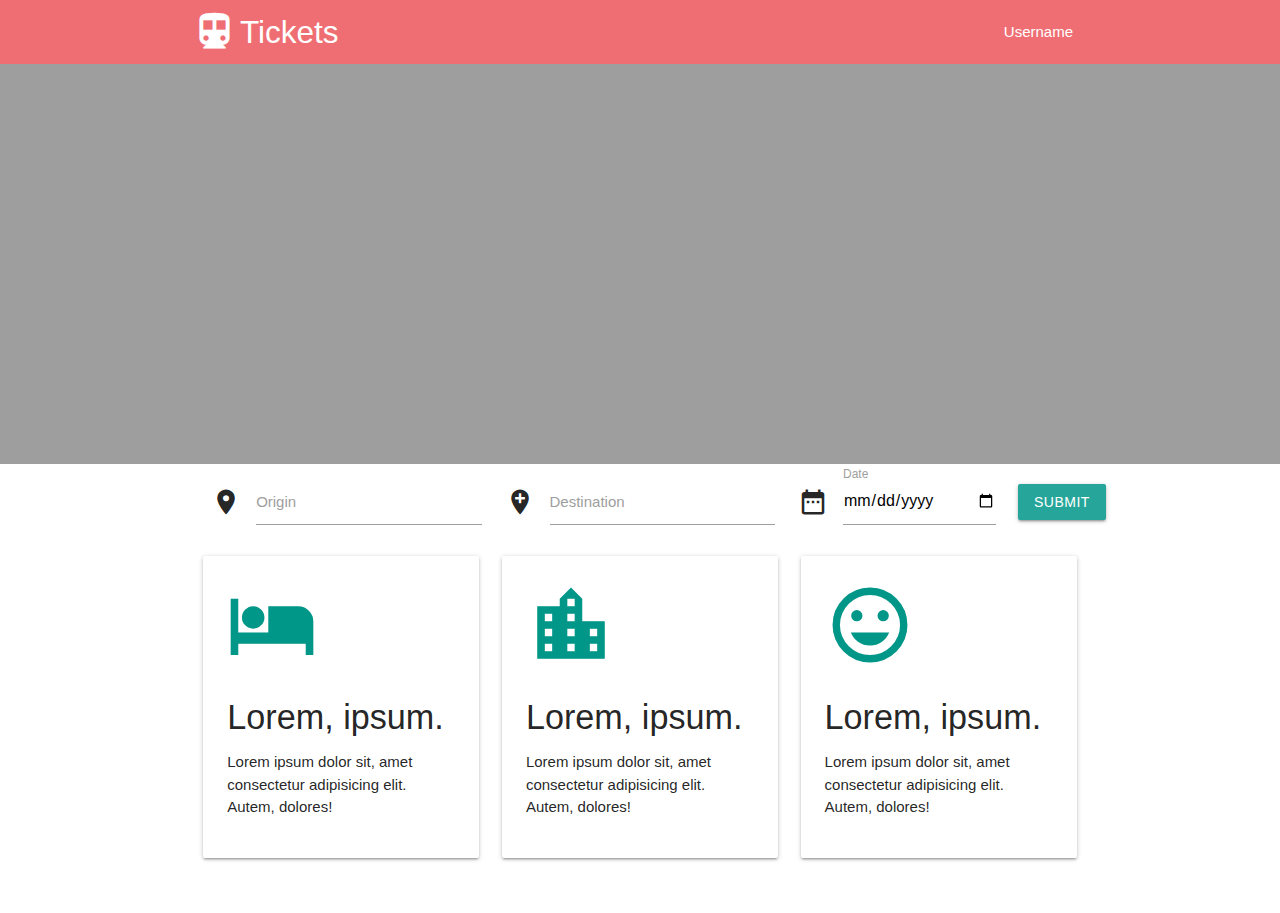
<file: se project/WEB-APP/index.html>
<!DOCTYPE html>
<html lang="en">
<head>
    <meta charset="UTF-8">
    <meta name="viewport" content="width=device-width, initial-scale=1.0">
    <meta http-equiv="X-UA-Compatible" content="ie=edge">
    <link href="https://fonts.googleapis.com/icon?family=Material+Icons" rel="stylesheet">
    <link rel="stylesheet" href="https://cdnjs.cloudflare.com/ajax/libs/materialize/1.0.0/css/materialize.min.css">
    <title>Tickets</title>
    <link rel="stylesheet" href="main.css">
</head>
<body>
    
    <nav>
        <div class="container">
        <div class="nav-wrapper">
            <a href="#" class="brand-logo"><i id="mainlogo" class="material-icons">directions_subway</i> Tickets </a>
            <ul class="right">
                <li><a href="#"> Username </a></li>
            </ul>
        </div>
        </div>
    </nav>
    <div class="slider">
        <ul class="slides">
            <li>
                <img src="img/jane-ong-eU0c_m7F9SU-unsplash.jpg" alt="">
                <div class="caption center-align">
                    <h5 class="light grey-text text-lighten-3"> Lorem ipsum dolor sit amet.</h5>
                    <p> Lorem ipsum dolor sit amet consectetur adipisicing elit. Vel, repudiandae?</p>
                </div>
            </li>
            <li>
                    <img src="img/omer-faruk-tokluoglu-s6WHoTPipKM-unsplash.jpg" alt="">
                    <div class="caption left-align">
                        <h5 class="light grey-text text-lighten-3"> Lorem ipsum dolor sit amet.</h5>
                        <p>Lorem ipsum dolor sit amet consectetur adipisicing elit. Officiis, cumque.</p>
                    </div>
                </li>
                <li>
                <img src="img/victor-li-aElMIA2Q7Zs-unsplash.jpg" alt="">
                <div class="caption right-align">
                    <h5 class="light grey-text text-lighten-3"> Lorem ipsum dolor sit amet.</h5>
                    <p>Lorem ipsum dolor sit, amet consectetur adipisicing elit. Doloremque, perferendis.</p>
                </div>
            </li>
        </ul>
    </div>
    <div class="row">
            <form action="" class="col s12">
                    <div class="container">
                <div class="input-field col s4">
                    <i class="material-icons prefix">location_on</i>
                    <input id="origin" type="text" class='validate'>
                    <label for="origin"> Origin </label>
                </div>
                <div class="input-field col s4">
                        <i class="material-icons prefix">add_location</i>
                        <input id="destination" type="text" class='validate'>
                        <label for="destination"> Destination </label>
                    </div>
                    <div class="input-field col s3">
                            <i class="material-icons prefix">date_range</i>
                            <input id="date" type="date" class='validate'>
                            <label for="date"> Date </label>
                        </div>
                        <div class="col s1">
                                <button id="submit" class="btn waves-effect waves-light" type="submit" name="action">Submit
                                        <i class="material-icons right">send</i>
                                      </button>
                        </div>
                    </form>
                    </div>
                    <div class="container">
                    <div class="row">
                            <div class="col s12 m4">
                                    <div class="card-panel gray">
                                            <i class="material-icons large teal-text">local_hotel</i>
                                            <h4>Lorem, ipsum.</h4>
                                            <p>Lorem ipsum dolor sit, amet consectetur adipisicing elit. Autem, dolores!</p>
                                    </div>
                                  </div>
                                  <div class="col s12 m4">
                                        <div class="card-panel gray">
                                                <i class="material-icons large teal-text">location_city</i>
                                                <h4>Lorem, ipsum.</h4>
                                                <p>Lorem ipsum dolor sit, amet consectetur adipisicing elit. Autem, dolores!</p>
                                        </div>
                                      </div>
                                      <div class="col s12 m4">
                                            <div class="card-panel gray">
                                                    <i class="material-icons large teal-text">mood</i>
                                                    <h4>Lorem, ipsum.</h4>
                                                    <p>Lorem ipsum dolor sit, amet consectetur adipisicing elit. Autem, dolores!</p>
                                            </div>
                                          </div>
                                </div>
                            </div>
                    </div>
    








    <script
    src="https://code.jquery.com/jquery-3.4.1.min.js"
    integrity="sha256-CSXorXvZcTkaix6Yvo6HppcZGetbYMGWSFlBw8HfCJo="
    crossorigin="anonymous"></script>
    <script src="https://cdnjs.cloudflare.com/ajax/libs/materialize/1.0.0/js/materialize.min.js"></script>
    <script src="main.js"></script>

</body>
</html>
</file>
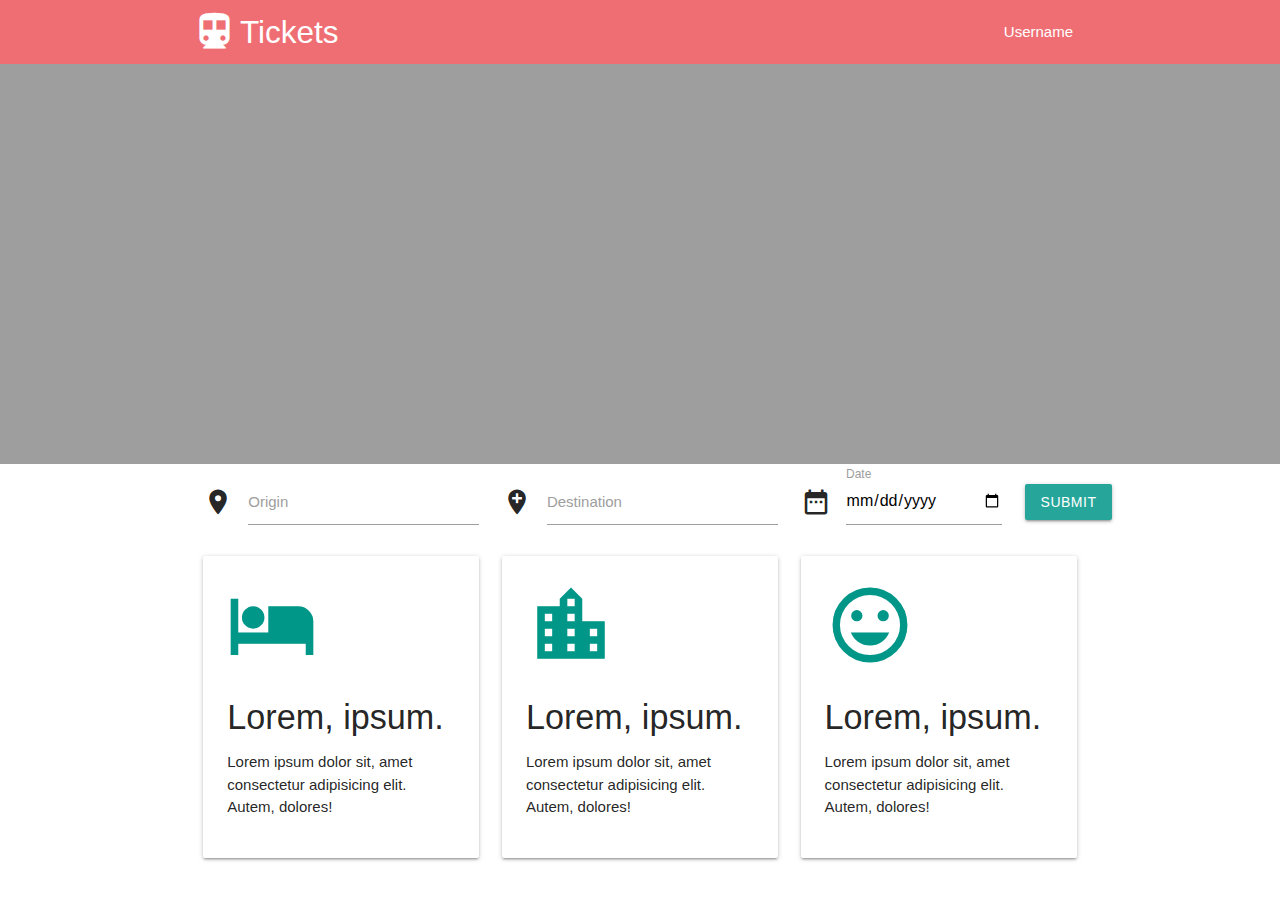
<file: se project/src/main/webapp/index.html>
<!DOCTYPE html>
<html lang="en">
<head>
    <meta charset="UTF-8">
    <meta name="viewport" content="width=device-width, initial-scale=1.0">
    <meta http-equiv="X-UA-Compatible" content="ie=edge">
    <link href="https://fonts.googleapis.com/icon?family=Material+Icons" rel="stylesheet">
    <link rel="stylesheet" href="https://cdnjs.cloudflare.com/ajax/libs/materialize/1.0.0/css/materialize.min.css">
    <title>Tickets</title>
    <link rel="stylesheet" href="main.css">
</head>
<body>
    
    <nav>
        <div class="container">
        <div class="nav-wrapper">
            <a href="#" class="brand-logo"><i id="mainlogo" class="material-icons">directions_subway</i> Tickets </a>
            <ul class="right">
                <li><a href="#"> Username </a></li>
            </ul>
        </div>
        </div>
    </nav>
    <div class="slider">
        <ul class="slides">
            <li>
                <img src="img/jane-ong-eU0c_m7F9SU-unsplash.jpg" alt="">
                <div class="caption center-align">
                    <h5 class="light grey-text text-lighten-3"> Lorem ipsum dolor sit amet.</h5>
                    <p> Lorem ipsum dolor sit amet consectetur adipisicing elit. Vel, repudiandae?</p>
                </div>
            </li>
            <li>
                    <img src="img/omer-faruk-tokluoglu-s6WHoTPipKM-unsplash.jpg" alt="">
                    <div class="caption left-align">
                        <h5 class="light grey-text text-lighten-3"> Lorem ipsum dolor sit amet.</h5>
                        <p>Lorem ipsum dolor sit amet consectetur adipisicing elit. Officiis, cumque.</p>
                    </div>
                </li>
                <li>
                <img src="img/victor-li-aElMIA2Q7Zs-unsplash.jpg" alt="">
                <div class="caption right-align">
                    <h5 class="light grey-text text-lighten-3"> Lorem ipsum dolor sit amet.</h5>
                    <p>Lorem ipsum dolor sit, amet consectetur adipisicing elit. Doloremque, perferendis.</p>
                </div>
            </li>
        </ul>
    </div>
    <div class="row">
        <div class="container">
            <div class="input-field col s4">
                <i class="material-icons prefix">location_on</i>
                <input id="origin" type="text" class='validate'>
                <label for="origin"> Origin </label>
            </div>
            <div class="input-field col s4">
                <i class="material-icons prefix">add_location</i>
                <input id="destination" type="text" class='validate'>
                <label for="destination"> Destination </label>
            </div>
            <div class="input-field col s3">
                <i class="material-icons prefix">date_range</i>
                <input id="date" type="date" class='validate'>
                <label for="date"> Date </label>
            </div>
            <div class="col s1">
                <button id="submit" class="btn waves-effect waves-light" type="submit" name="action">Submit
                    <i class="material-icons right">send</i>
                </button>
            </div>
        </div>
                    <div class="container">
                    <div class="row">
                            <div class="col s12 m4">
                                    <div class="card-panel gray">
                                            <i class="material-icons large teal-text">local_hotel</i>
                                            <h4>Lorem, ipsum.</h4>
                                            <p>Lorem ipsum dolor sit, amet consectetur adipisicing elit. Autem, dolores!</p>
                                    </div>
                                  </div>
                                  <div class="col s12 m4">
                                        <div class="card-panel gray">
                                                <i class="material-icons large teal-text">location_city</i>
                                                <h4>Lorem, ipsum.</h4>
                                                <p>Lorem ipsum dolor sit, amet consectetur adipisicing elit. Autem, dolores!</p>
                                        </div>
                                      </div>
                                      <div class="col s12 m4">
                                            <div class="card-panel gray">
                                                    <i class="material-icons large teal-text">mood</i>
                                                    <h4>Lorem, ipsum.</h4>
                                                    <p>Lorem ipsum dolor sit, amet consectetur adipisicing elit. Autem, dolores!</p>
                                            </div>
                                          </div>
                                </div>
                            </div>
                    </div>
    








    <script
    src="https://code.jquery.com/jquery-3.4.1.min.js"
    integrity="sha256-CSXorXvZcTkaix6Yvo6HppcZGetbYMGWSFlBw8HfCJo="
    crossorigin="anonymous"></script>
    <script src="https://cdnjs.cloudflare.com/ajax/libs/materialize/1.0.0/js/materialize.min.js"></script>
    <script src="main.js"></script>

</body>
</html>
</file>
<file: se project/WEB-APP/main.css>
#submit{
    margin-top: 20px;
}
#mainlogo{
    font-size: 45px;
    margin-right: 3px;
}
</file>
<file: se project/src/main/webapp/main.css>
#submit{
    margin-top: 20px;
}
#mainlogo{
    font-size: 45px;
    margin-right: 3px;
}
</file>
